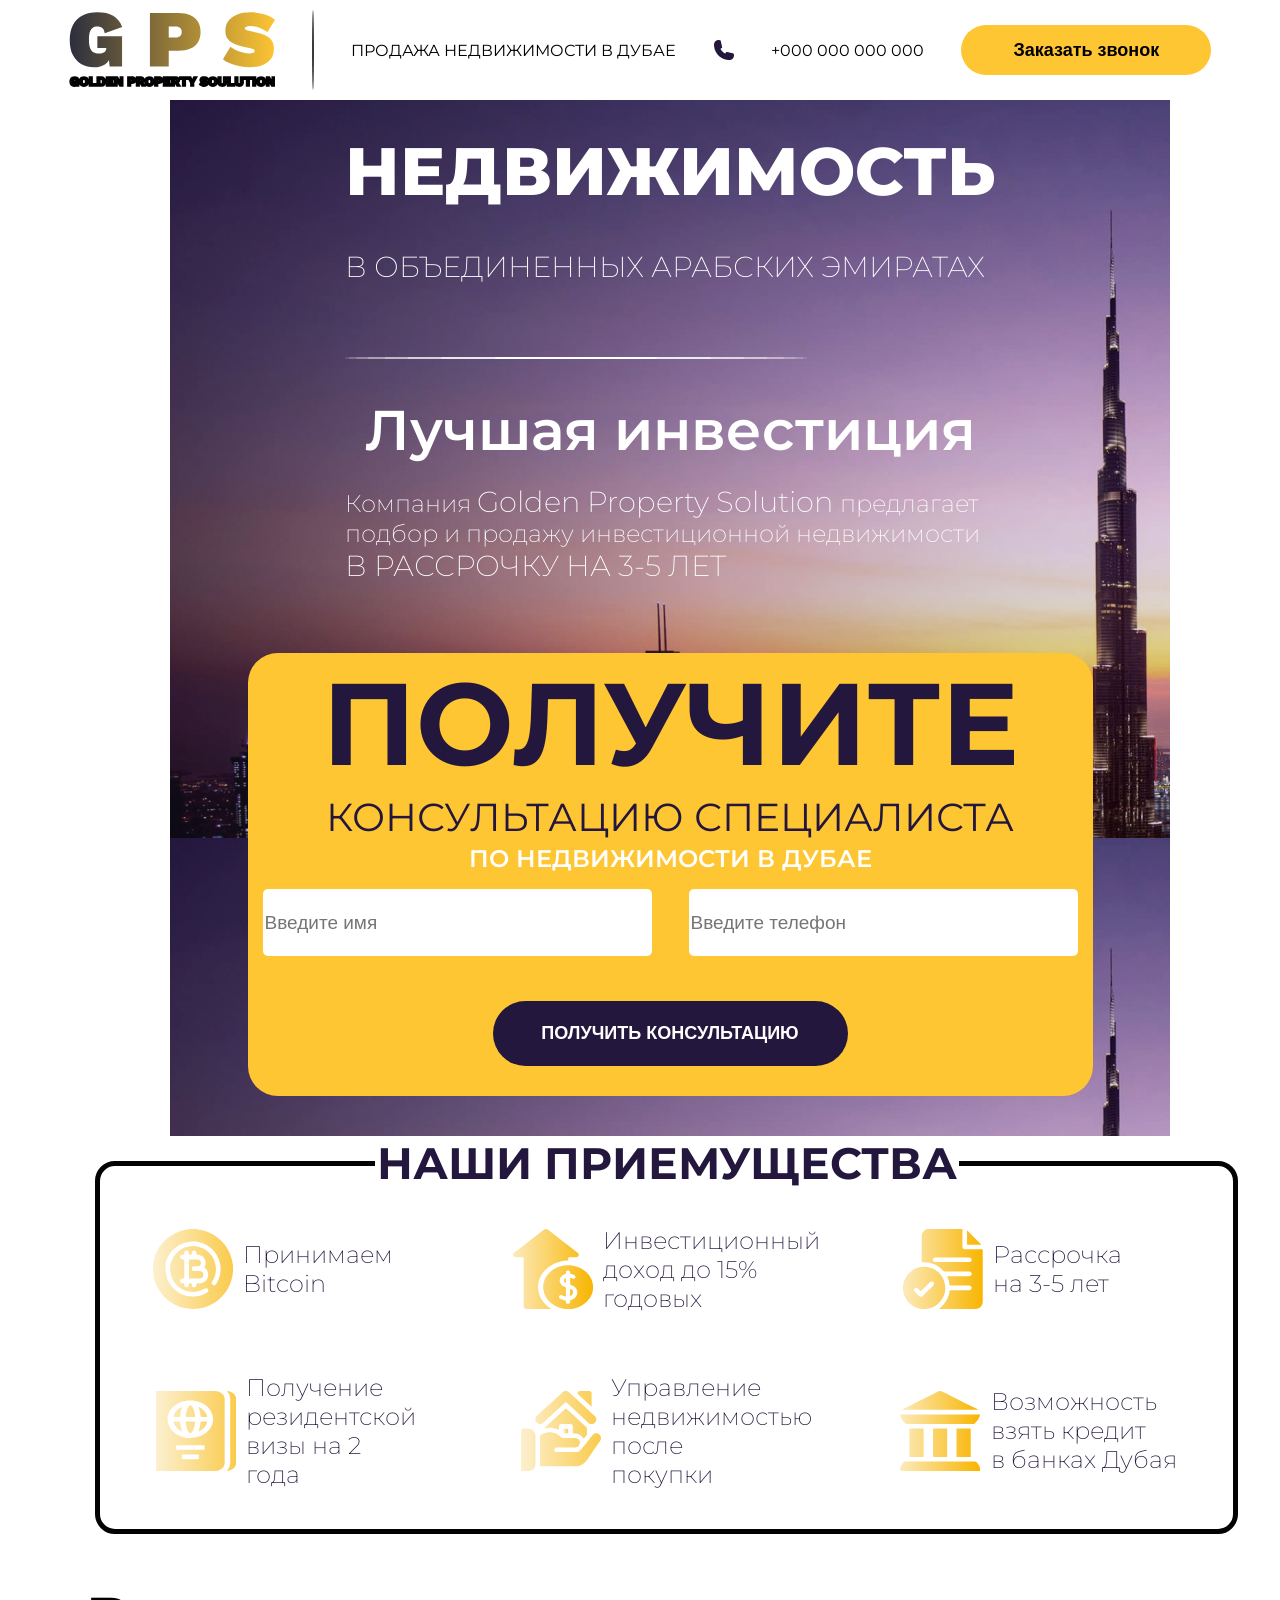
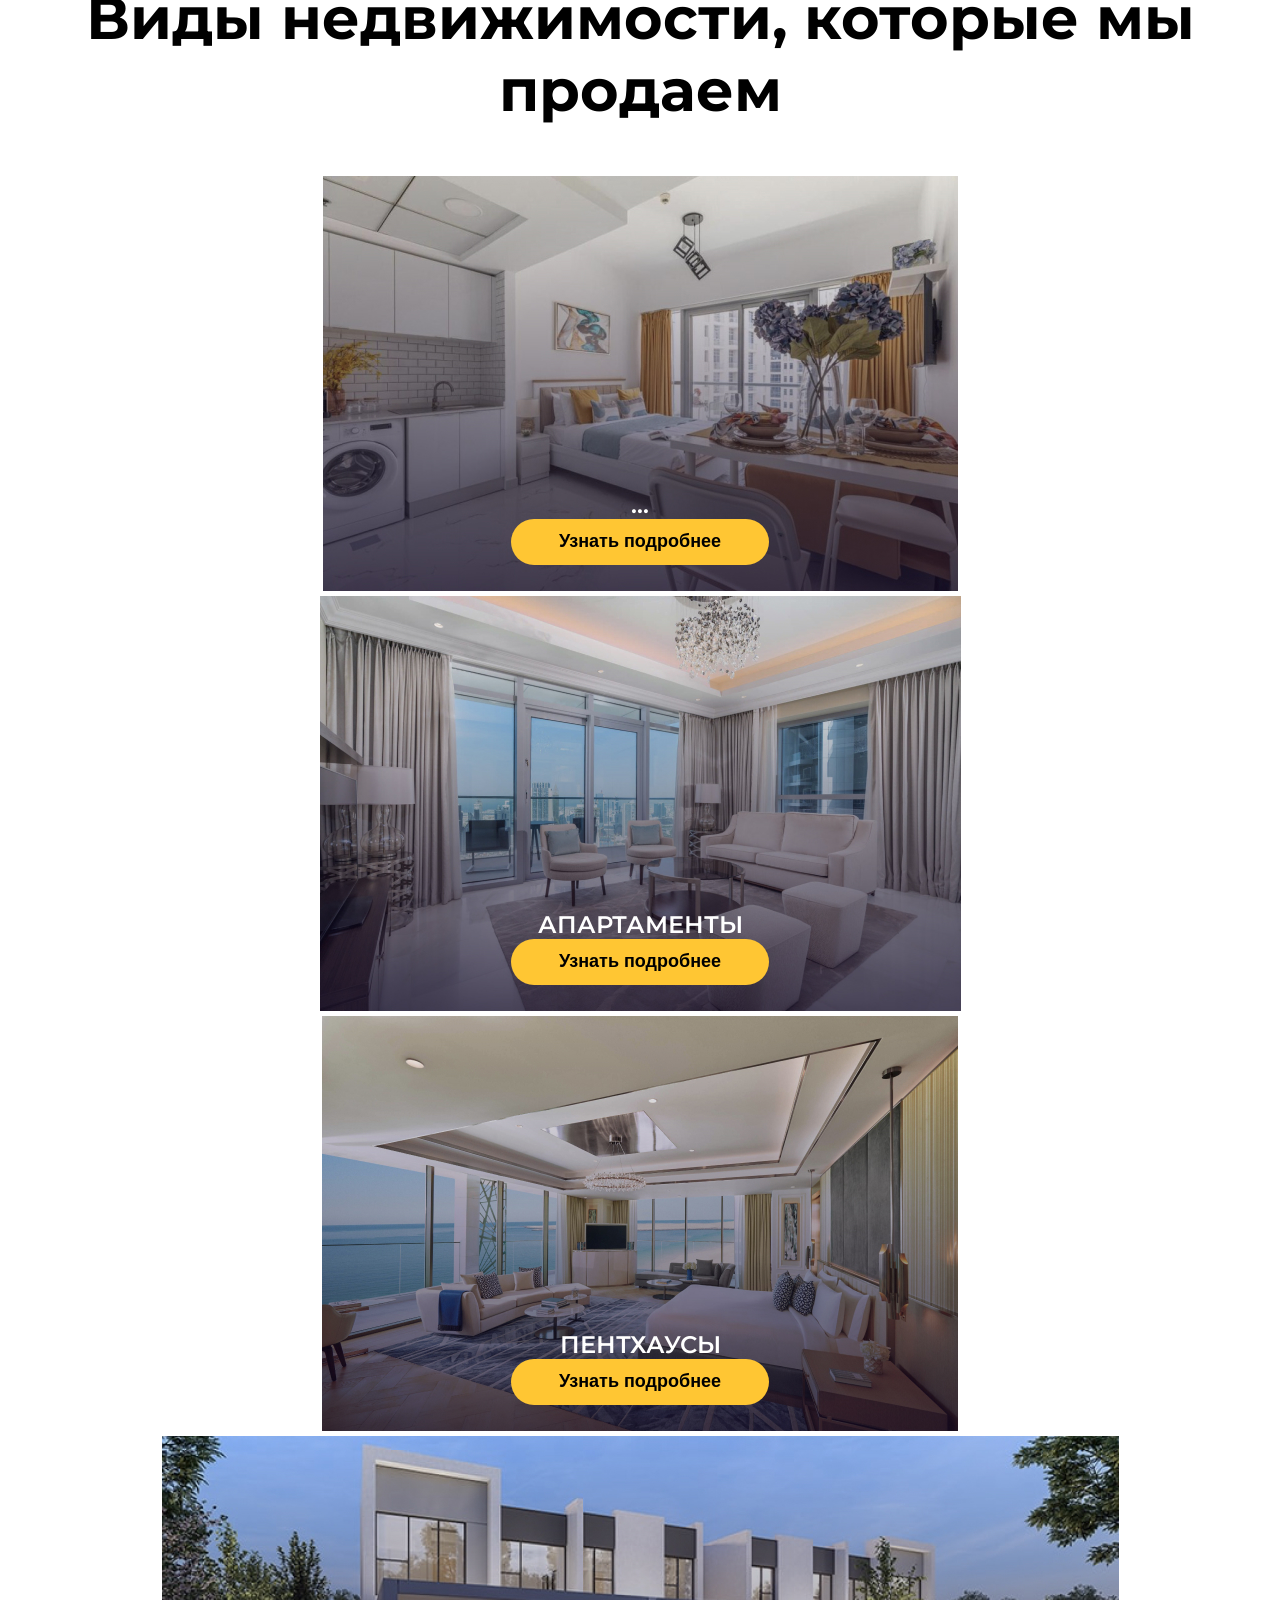
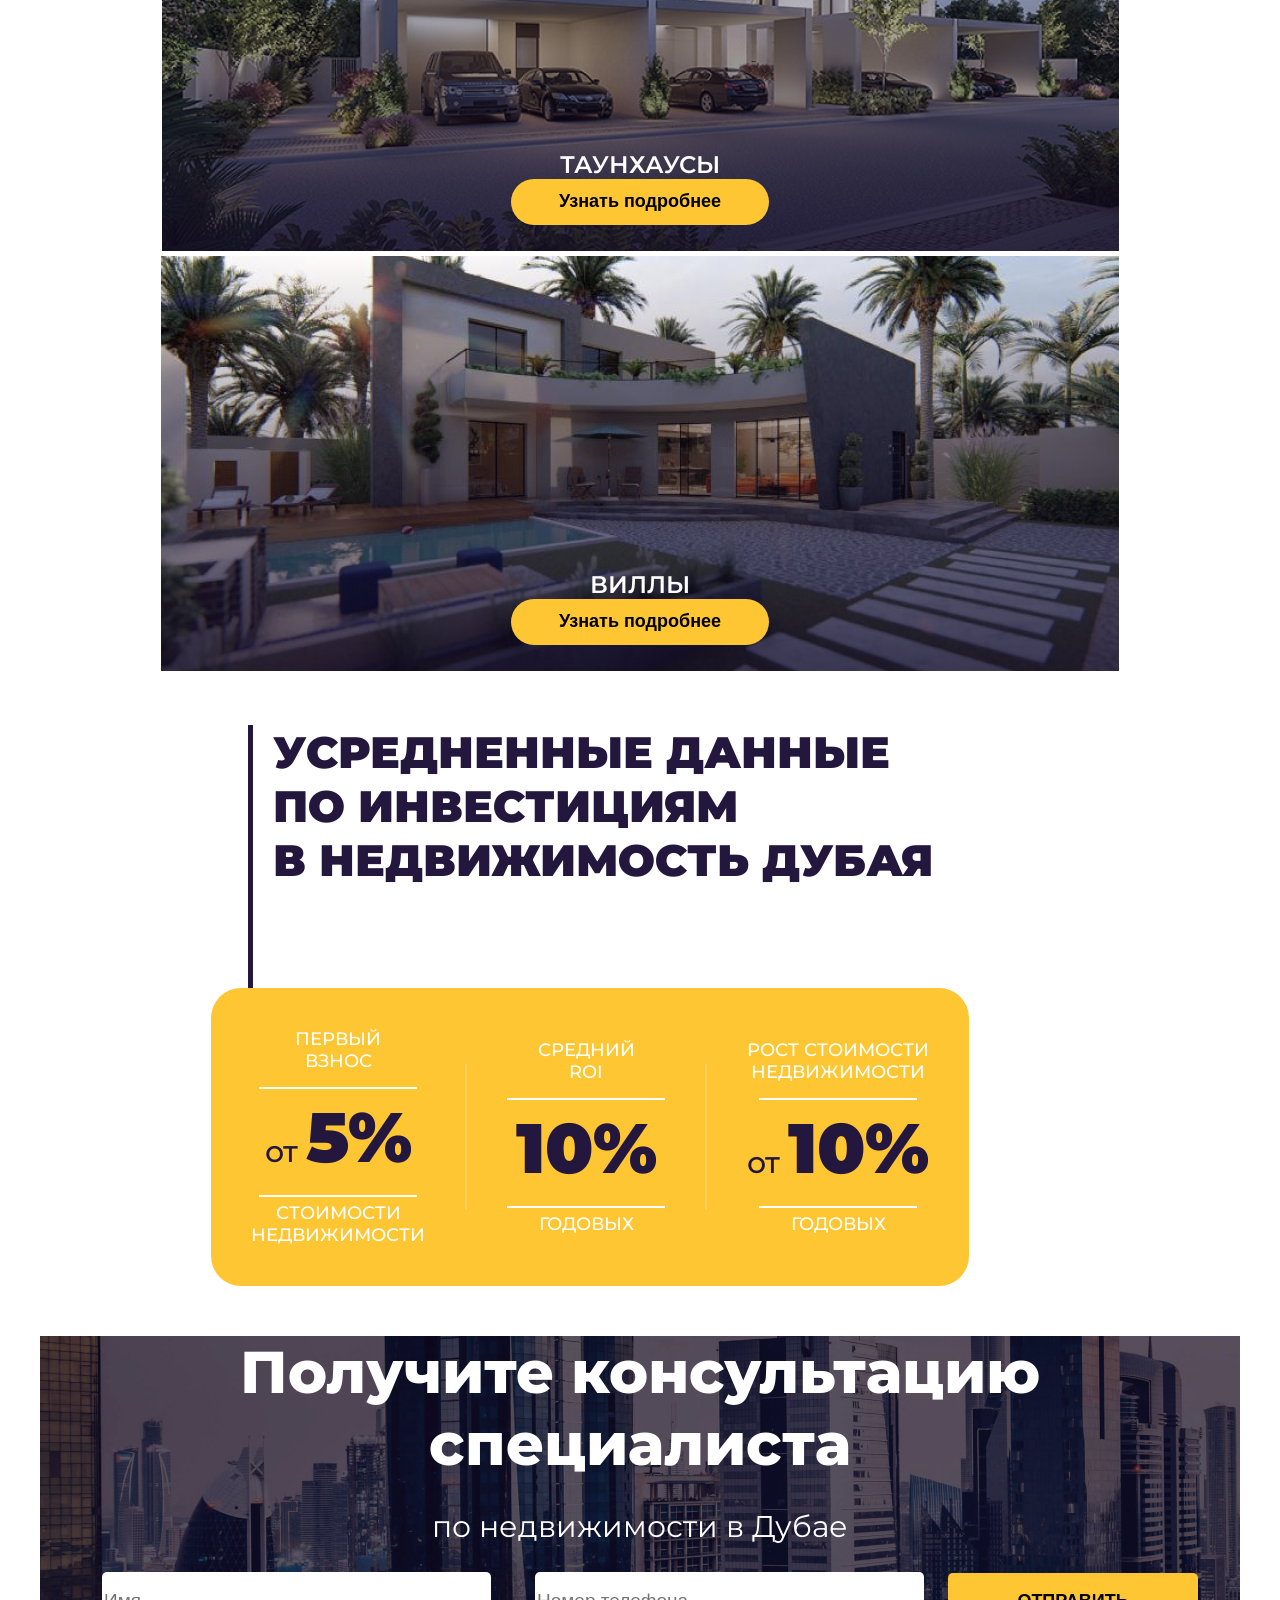
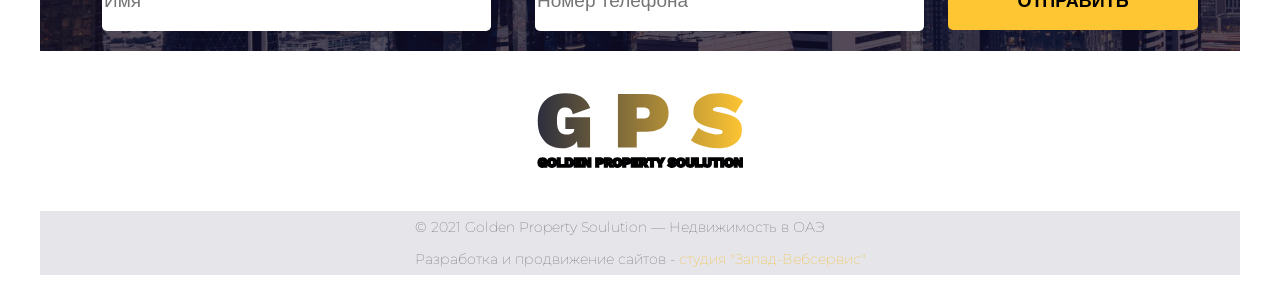
<file: index.html>
<!DOCTYPE html>
<html lang="en">
<head>
    <meta charset="UTF-8">
    <meta name="viewport" content="width=device-width">
    <title>Golden Property Solution</title>
    <link rel='stylesheet' href='source/css/index.css' type='text/css'/>
    <link rel="preconnect" href="https://fonts.googleapis.com">
    <link rel="preconnect" href="https://fonts.gstatic.com" crossorigin>
    <link href="https://fonts.googleapis.com/css2?family=Montserrat:wght@300&display=swap" rel="stylesheet">
    <link href="https://fonts.googleapis.com/css2?family=Montserrat:ital,wght@0,300;1,400&display=swap"
          rel="stylesheet">
    <link href="https://fonts.googleapis.com/css2?family=Montserrat:ital,wght@0,300;0,700;1,400&display=swap"
          rel="stylesheet">
    <link href="https://fonts.googleapis.com/css2?family=Montserrat:ital,wght@0,300;0,700;0,800;1,400&display=swap"
          rel="stylesheet">
    <link href="https://fonts.googleapis.com/css2?family=Montserrat:ital,wght@0,300;0,700;0,800;0,900;1,400&display=swap"
          rel="stylesheet">
</head>
<body>
<div class='content_wrapper'>
    <div>
        <Header class='header'>
            <img src='Pictures/logo.svg' alt='' class='header__logo'>
            <img src='./Pictures/Ellipse%201.svg' alt='' class='header__ellipse'>
            ПРОДАЖА НЕДВИЖИМОСТИ
            В ДУБАЕ

            <img src='./Pictures/Vector.png' alt='' class='header__phone'>
            +000 000 000 000
            <button class='header__button'>Заказать звонок</button>
        </Header>
    </div>
    <div class='form-container'>
        <div class='form-container_information'>
            <div>НЕДВИЖИМОСТЬ<br>
                <span> В ОБЪЕДИНЕННЫХ АРАБСКИХ ЭМИРАТАХ</span></div>
            <div><img src='./Pictures/EllipseHorizontal.png' alt=""></div>
            <div class='form_container_second_title'>Лучшая инвестиция</div>
            <div class='form_container_second_p'>Компания <span class='form_container_second_p_span1'> Golden Property Solution </span>
                предлагает<br>
                подбор и продажу инвестиционной недвижимости<br>
                <span> В РАССРОЧКУ НА 3-5 ЛЕТ</span>
            </div>
        </div>

        <div>
            <div class='form-wrapper'>
                <div>
                <span class='form-wrapper_span1'>
                    ПОЛУЧИТЕ
                </span> <br>
                    <span class='form-wrapper_span2'>КОНСУЛЬТАЦИЮ СПЕЦИАЛИСТА</span> <br>
                    <span>ПО НЕДВИЖИМОСТИ В ДУБАЕ</span>
                </div>
                <div>
                    <input aria-label='' placeholder='Введите имя'/>
                    <input aria-label='number' placeholder='Введите телефон'/>
                    <div>
                        <button>ПОЛУЧИТЬ КОНСУЛЬТАЦИЮ</button>
                    </div>
                </div>
            </div>
        </div>
    </div>
    <fieldset class="benefits-wrapper">
        <legend>НАШИ ПРИЕМУЩЕСТВА</legend>
        <div class='benefits_list__element'>
            <img src='Pictures/Bitcoin.svg' alt="">
            <span> Принимаем <br> Bitcoin</span>
        </div>
        <div class='benefits_list__element'>
            <img src='Pictures/Invest.svg' alt="">
            <span> Инвестиционный <br> доход до 15% <br>годовых</span>
        </div>
        <div class='benefits_list__element'>
            <img src='Pictures/Credit.svg' alt="">
            <span>Рассрочка <br> на 3-5 лет</span>
        </div>
        <div class='benefits_list__element'>
            <img src='Pictures/Visa.svg' alt="">
            <span>Получение <br> резидентской визы на 2 <br> года</span>
        </div>
        <div class='benefits_list__element'>
            <img src='Pictures/Prop.svg' alt="">
            <span>Управление <br> недвижимостью после <br> покупки</span>
        </div>
        <div class='benefits_list__element'>
            <img src='Pictures/Bank.svg' alt="">
            <span>Возможность взять кредит <br> в банках Дубая</span>
        </div>
    </fieldset>
    <div class='property-types'>
        <h2>Виды недвижимости, которые мы продаем</h2>
        <div class='property-types_wrapper'>
            <div class=property-types__picture>
                <img src='Pictures/first.jpg' alt="" class='property-types__image'>
                <div class="picture-wrapper">
                    <div class='property-types__name'> ...</div>
                    <button>Узнать подробнее</button>
                </div>
            </div>
            <div class='property-types__picture'>
                <img src='Pictures/apartment.jpg' alt="" class='property-types__image'>
                <div class="picture-wrapper">
                    <div class='property-types__name'>АПАРТАМЕНТЫ</div>
                    <button>Узнать подробнее</button>
                </div>
            </div>
            <div class='property-types__picture'>
                <img src='Pictures/penthouse.jpg' alt="" class='property-types__image'>
                <div class="picture-wrapper">
                    <div class='property-types__name'>ПЕНТХАУСЫ</div>
                    <button>Узнать подробнее</button>
                </div>
            </div>
            <div class='property-types__picture'>
                <img src='Pictures/townhouse.jpg' alt="" class='property-types__image'>
                <div class="picture-wrapper">
                    <div class='property-types__name'>ТАУНХАУСЫ</div>
                    <button>Узнать подробнее</button>
                </div>
            </div>
            <div class='property-types__picture'>
                <img src="Pictures/countryhouse.jpg" alt="" class='property-types__image'>
                <div class="picture-wrapper">
                    <div class='property-types__name'>ВИЛЛЫ</div>
                    <button>Узнать подробнее</button>
                </div>
            </div>
        </div>


    </div>
    <div class='data-wrapper'>
        <div class='data_text'>
            <img src='Pictures/Rectangle%20VerticalData.svg' alt="">
            УСРЕДНЕННЫЕ ДАННЫЕ<br>
            ПО ИНВЕСТИЦИЯМ <br>
            В НЕДВИЖИМОСТЬ ДУБАЯ
        </div>
        <div class='data_info'>
            <div class='data_info__element'>
                <div>
                    ПЕРВЫЙ <br> ВЗНОС
                </div>
                <img src='Pictures/RectangleHorizontalData.png' alt=""/>
                <div class='data_info__element__percentage'>
                    от <span>5%</span>
                </div>
                <img src='Pictures/RectangleHorizontalData.png' alt="">
                <div>
                    СТОИМОСТИ <br> НЕДВИЖИМОСТИ
                </div>
            </div>

            <img src='Pictures/RectangleVerticalDataInfo.png' alt="">

            <div class='data_info__element'>
                <div>
                    СРЕДНИЙ <br> ROI
                </div>
                <img src='Pictures/RectangleHorizontalData.png' alt=''/>
                <div class='data_info__element__percentage'>
                    <span> 10%</span>
                </div>
                <img src='Pictures/RectangleHorizontalData.png' alt=''>
                <div>
                    ГОДОВЫХ
                </div>
            </div>

            <img src='Pictures/RectangleVerticalDataInfo.png' alt=''>

            <div class='data_info__element'>
                <div>
                    РОСТ СТОИМОСТИ <br> НЕДВИЖИМОСТИ
                </div>
                <img src='Pictures/RectangleHorizontalData.png' alt=''/>
                <div class='data_info__element__percentage'>
                    от <span>10%</span>
                </div>
                <img src='Pictures/RectangleHorizontalData.png' alt=''>
                <div>
                    ГОДОВЫХ
                </div>
            </div>
        </div>
    </div>
    <div class='cta-form-wrapper'>
        <div class='cta-form-text'>
            <div>Получите консультацию специалиста</div>
            <span>по недвижимости в Дубае</span>
        </div>
        <div>
            <input aria-label='text' placeholder='Имя'/>
            <input type='number' aria-label='phone number' placeholder='Номер телефона'/>
            <button>ОТПРАВИТЬ</button>
        </div>
    </div>
    <div>

        <div class='end_logo'>
            <img src='Pictures/logo.svg' alt="">
        </div>
        <div>
            <footer class='copyright-wrapper'>
                <div>
                    <p> © 2021 Golden Property Soulution — Недвижимость в ОАЭ </p>
                    <p> Разработка и продвижение сайтов - <span>студия "Запад-Вебсервис"</span></p>
                </div>
            </footer>
        </div>

    </div>
</div>
</body>
</html>
<!--<img src='./Pictures/callback%20btn.png' alt=''>-->
</file>
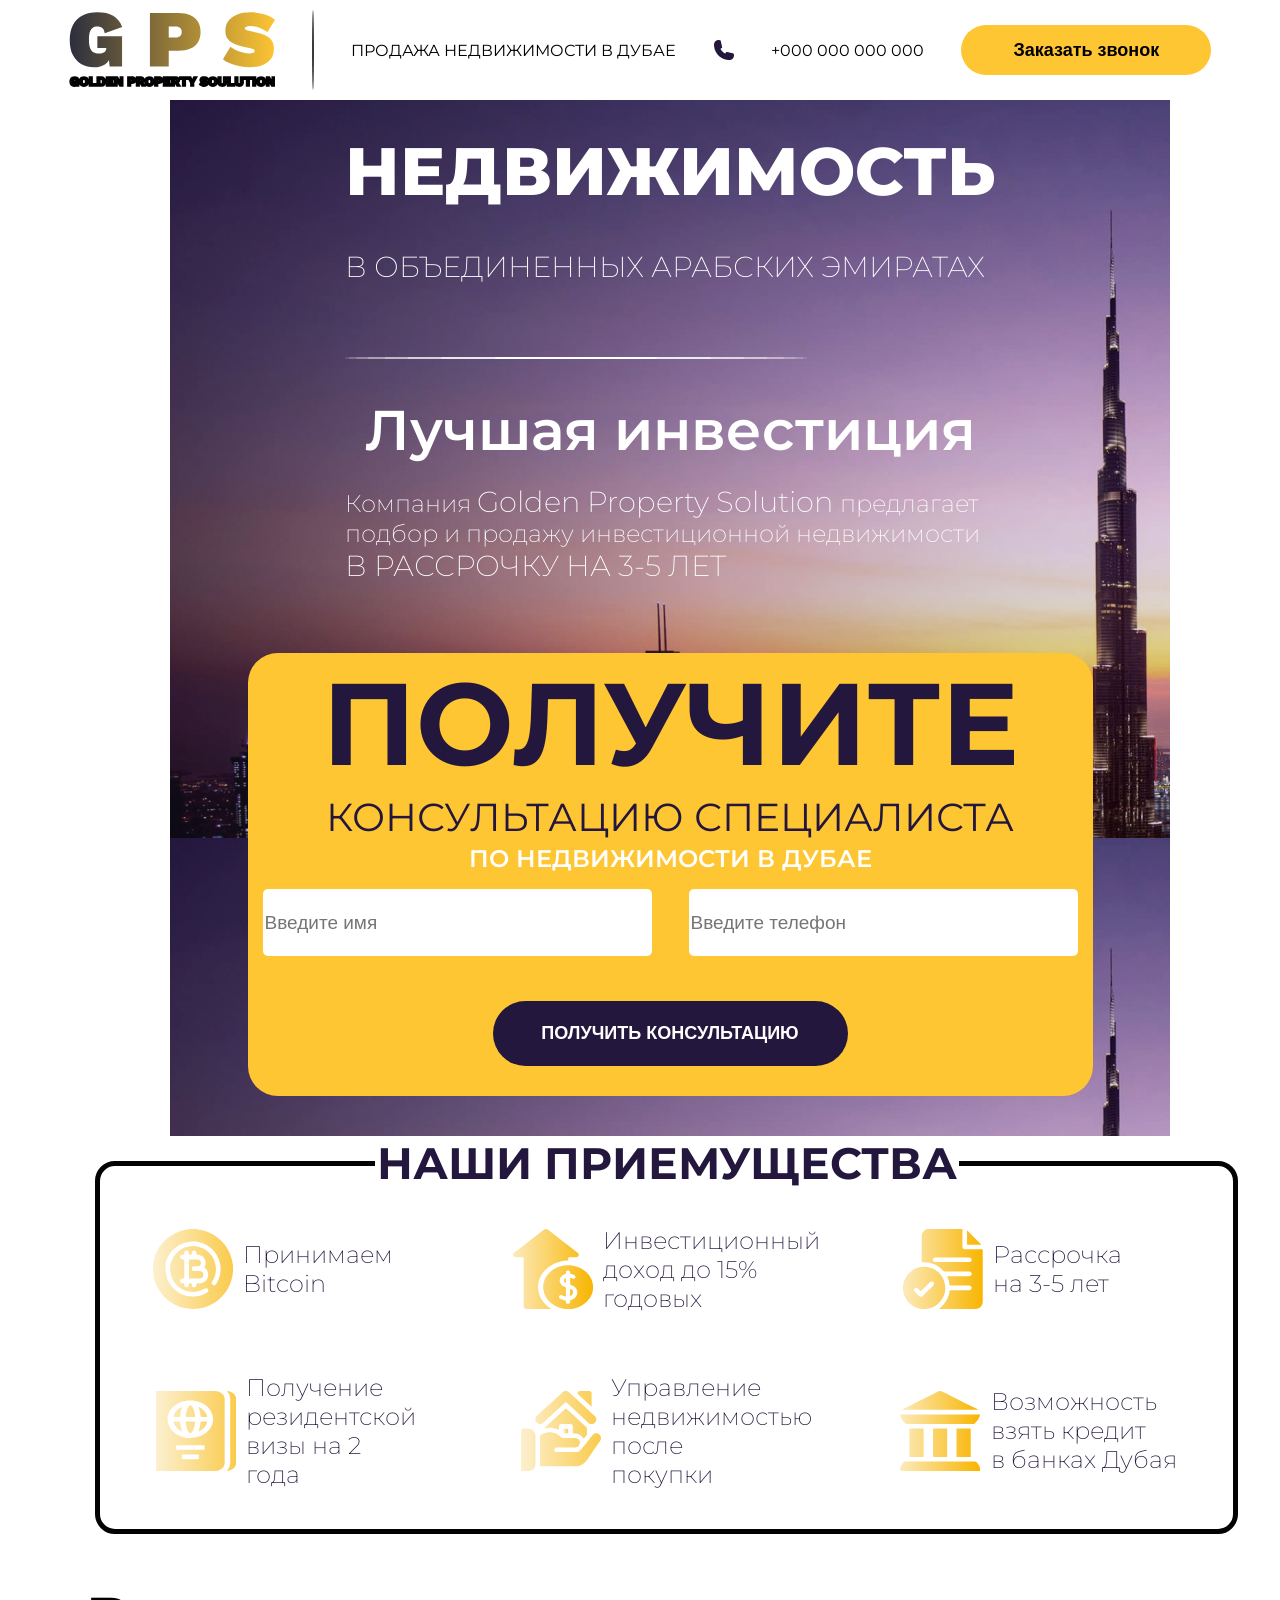
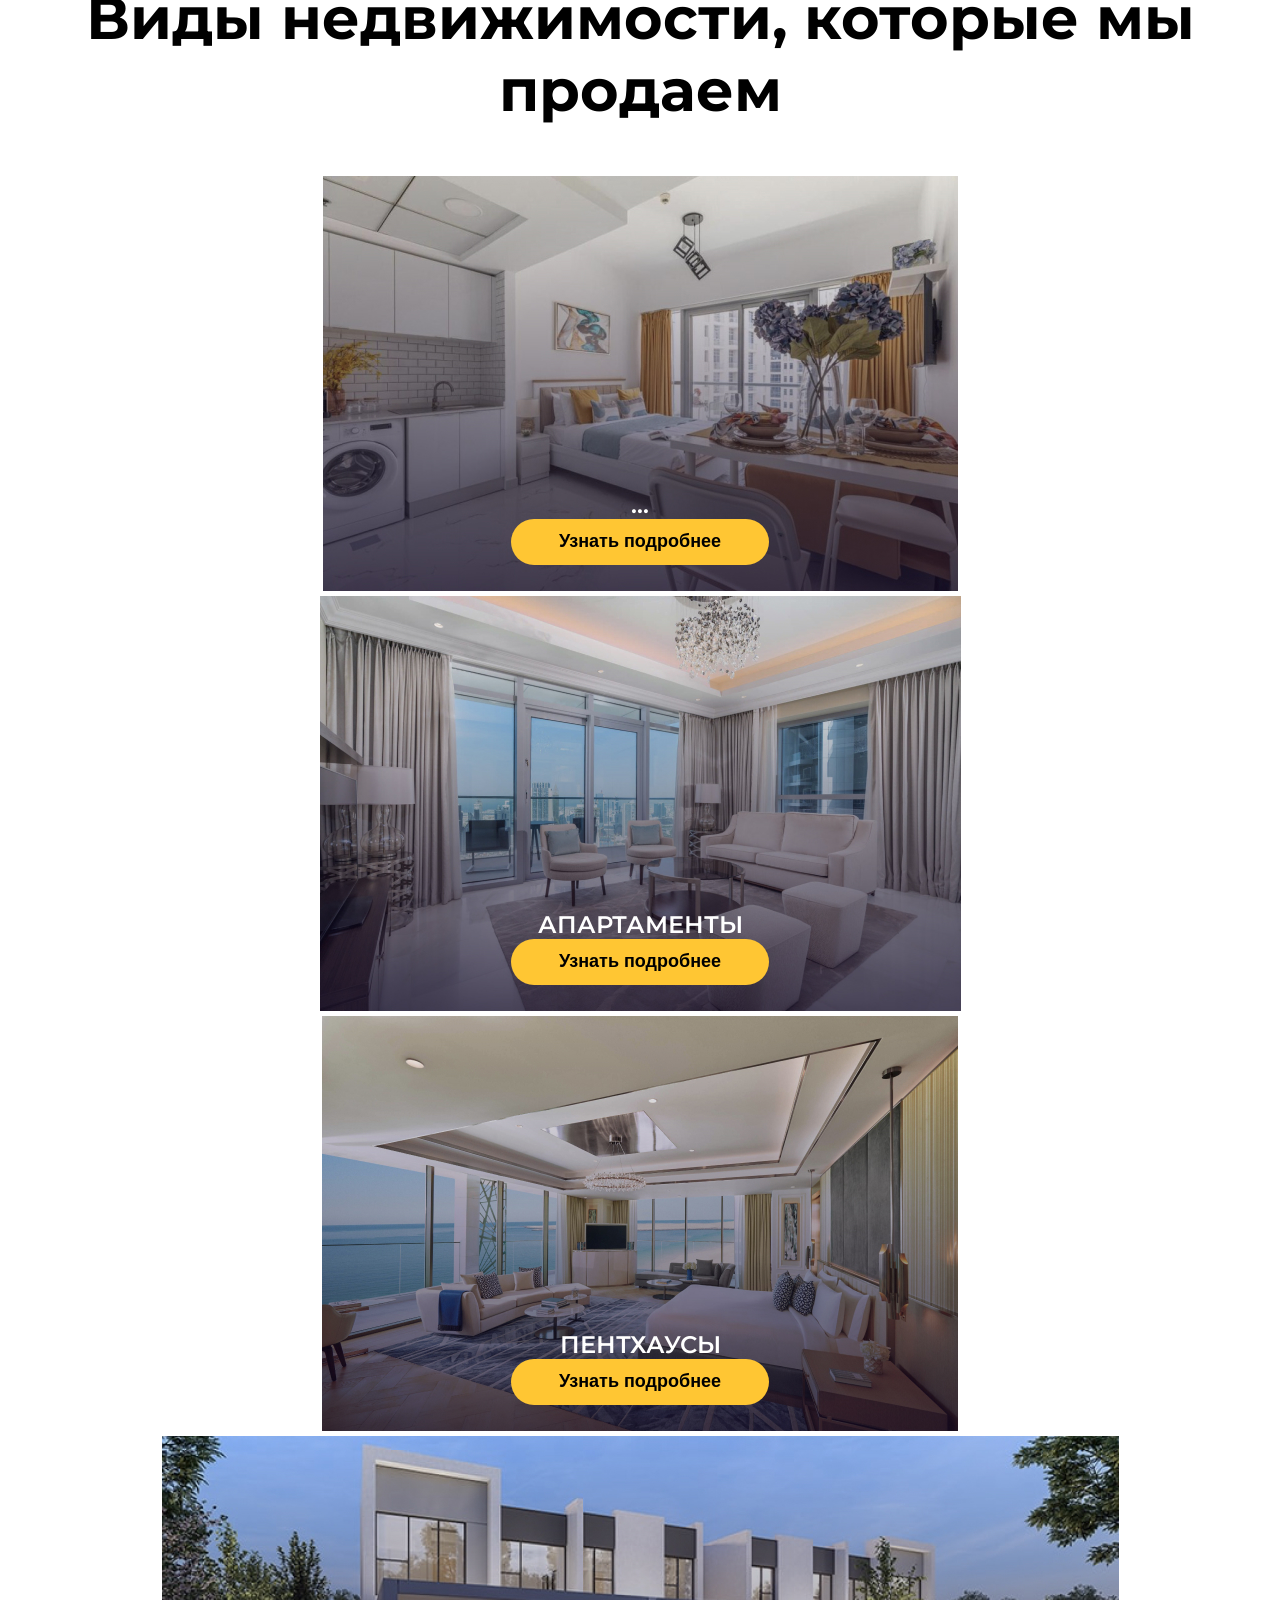
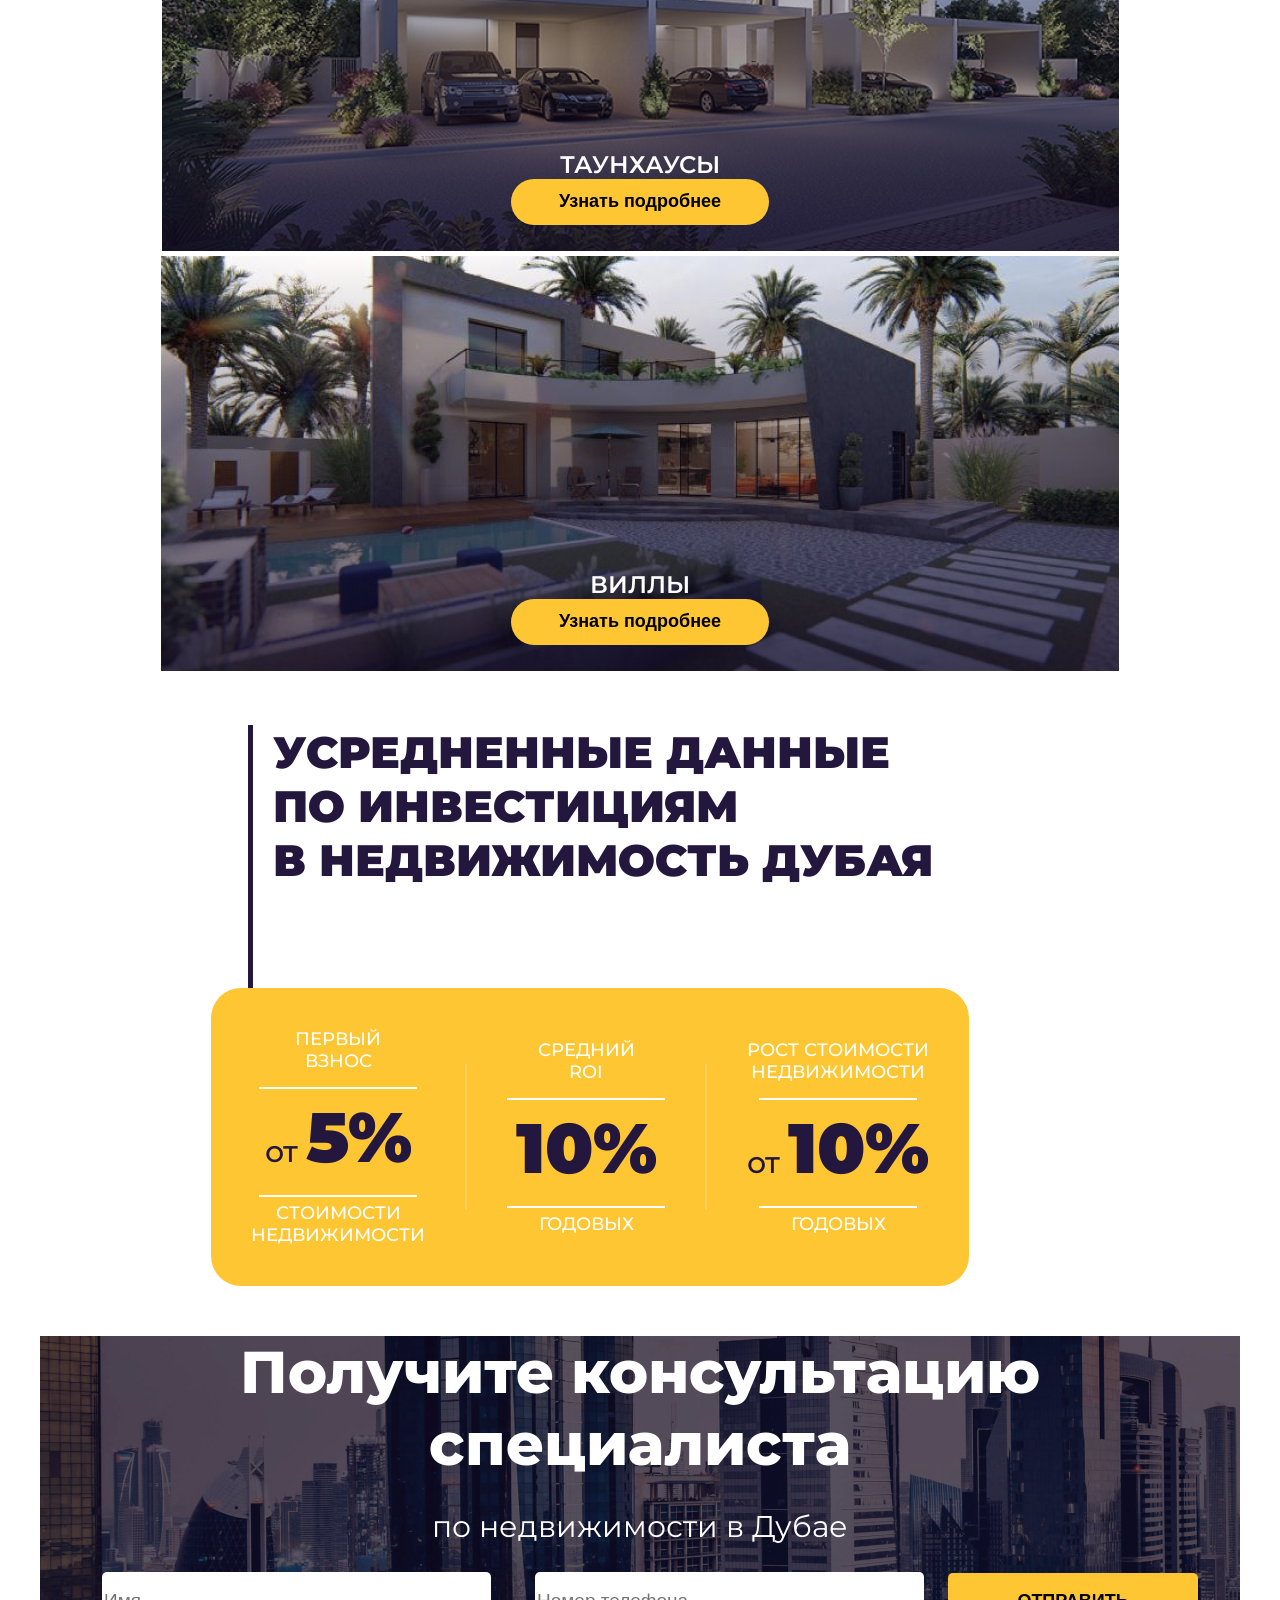
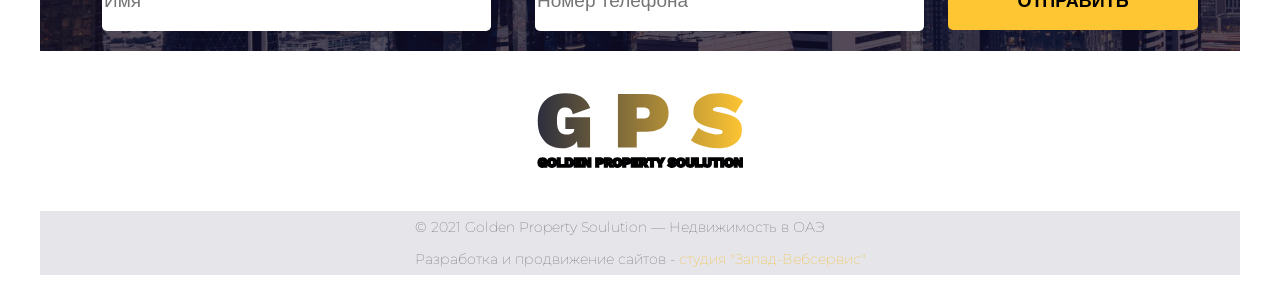
<file: WebPage1.html>
<!DOCTYPE html>
<html lang="en">
<head>
    <meta charset="UTF-8">
    <meta name="viewport" content="width=device-width">
    <title>Golden Property Solution</title>
    <link rel='stylesheet' href='/source/css/index.css' type='text/css'/>
    <link rel="preconnect" href="https://fonts.googleapis.com">
    <link rel="preconnect" href="https://fonts.gstatic.com" crossorigin>
    <link href="https://fonts.googleapis.com/css2?family=Montserrat:wght@300&display=swap" rel="stylesheet">
    <link href="https://fonts.googleapis.com/css2?family=Montserrat:ital,wght@0,300;1,400&display=swap"
          rel="stylesheet">
    <link href="https://fonts.googleapis.com/css2?family=Montserrat:ital,wght@0,300;0,700;1,400&display=swap"
          rel="stylesheet">
    <link href="https://fonts.googleapis.com/css2?family=Montserrat:ital,wght@0,300;0,700;0,800;1,400&display=swap"
          rel="stylesheet">
    <link href="https://fonts.googleapis.com/css2?family=Montserrat:ital,wght@0,300;0,700;0,800;0,900;1,400&display=swap"
          rel="stylesheet">
</head>
<body>
<div class='content_wrapper'>
    <div>
        <Header class='header'>
            <img src='./Pictures/logo.svg' alt='' class='header__logo'>
            <img src='./Pictures/Ellipse%201.svg' alt='' class='header__ellipse'>
            ПРОДАЖА НЕДВИЖИМОСТИ
            В ДУБАЕ

            <img src='./Pictures/Vector.png' alt='' class='header__phone'>
            +000 000 000 000
            <button class='header__button'>Заказать звонок</button>
        </Header>
    </div>
    <div class='form-container'>
        <div class='form-container_information'>
            <div>НЕДВИЖИМОСТЬ<br>
                <span> В ОБЪЕДИНЕННЫХ АРАБСКИХ ЭМИРАТАХ</span></div>
            <div><img src='./Pictures/EllipseHorizontal.png' alt=""></div>
            <div class='form_container_second_title'>Лучшая инвестиция</div>
            <div class='form_container_second_p'>Компания <span class='form_container_second_p_span1'> Golden Property Solution </span>
                предлагает<br>
                подбор и продажу инвестиционной недвижимости<br>
                <span> В РАССРОЧКУ НА 3-5 ЛЕТ</span>
            </div>
        </div>

        <div>
            <div class='form-wrapper'>
                <div>
                <span class='form-wrapper_span1'>
                    ПОЛУЧИТЕ
                </span> <br>
                    <span class='form-wrapper_span2'>КОНСУЛЬТАЦИЮ СПЕЦИАЛИСТА</span> <br>
                    <span>ПО НЕДВИЖИМОСТИ В ДУБАЕ</span>
                </div>
                <div>
                    <input aria-label='' placeholder='Введите имя'/>
                    <input aria-label='number' placeholder='Введите телефон'/>
                    <div>
                        <button>ПОЛУЧИТЬ КОНСУЛЬТАЦИЮ</button>
                    </div>
                </div>
            </div>
        </div>
    </div>
    <fieldset class="benefits-wrapper">
        <legend>НАШИ ПРИЕМУЩЕСТВА</legend>
        <div class='benefits_list__element'>
            <img src='Pictures/Bitcoin.svg' alt="">
            <span> Принимаем <br> Bitcoin</span>
        </div>
        <div class='benefits_list__element'>
            <img src='Pictures/Invest.svg' alt="">
            <span> Инвестиционный <br> доход до 15% <br>годовых</span>
        </div>
        <div class='benefits_list__element'>
            <img src='Pictures/Credit.svg' alt="">
            <span>Рассрочка <br> на 3-5 лет</span>
        </div>
        <div class='benefits_list__element'>
            <img src='Pictures/Visa.svg' alt="">
            <span>Получение <br> резидентской визы на 2 <br> года</span>
        </div>
        <div class='benefits_list__element'>
            <img src='Pictures/Prop.svg' alt="">
            <span>Управление <br> недвижимостью после <br> покупки</span>
        </div>
        <div class='benefits_list__element'>
            <img src='Pictures/Bank.svg' alt="">
            <span>Возможность взять кредит <br> в банках Дубая</span>
        </div>
    </fieldset>
    <div class='property-types'>
        <h2>Виды недвижимости, которые мы продаем</h2>
        <div class='property-types_wrapper'>
            <div class=property-types__picture>
                <img src='Pictures/first.jpg' alt="" class='property-types__image'>
                <div class="picture-wrapper">
                    <div class='property-types__name'> ...</div>
                    <button>Узнать подробнее</button>
                </div>
            </div>
            <div class='property-types__picture'>
                <img src='Pictures/apartment.jpg' alt="" class='property-types__image'>
                <div class="picture-wrapper">
                    <div class='property-types__name'>АПАРТАМЕНТЫ</div>
                    <button>Узнать подробнее</button>
                </div>
            </div>
            <div class='property-types__picture'>
                <img src='Pictures/penthouse.jpg' alt="" class='property-types__image'>
                <div class="picture-wrapper">
                    <div class='property-types__name'>ПЕНТХАУСЫ</div>
                    <button>Узнать подробнее</button>
                </div>
            </div>
            <div class='property-types__picture'>
                <img src='Pictures/townhouse.jpg' alt="" class='property-types__image'>
                <div class="picture-wrapper">
                    <div class='property-types__name'>ТАУНХАУСЫ</div>
                    <button>Узнать подробнее</button>
                </div>
            </div>
            <div class='property-types__picture'>
                <img src="Pictures/countryhouse.jpg" alt="" class='property-types__image'>
                <div class="picture-wrapper">
                    <div class='property-types__name'>ВИЛЛЫ</div>
                    <button>Узнать подробнее</button>
                </div>
            </div>
        </div>


    </div>
    <div class='data-wrapper'>
        <div class='data_text'>
            <img src='Pictures/Rectangle%20VerticalData.svg' alt="">
            УСРЕДНЕННЫЕ ДАННЫЕ<br>
            ПО ИНВЕСТИЦИЯМ <br>
            В НЕДВИЖИМОСТЬ ДУБАЯ
        </div>
        <div class='data_info'>
            <div class='data_info__element'>
                <div>
                    ПЕРВЫЙ <br> ВЗНОС
                </div>
                <img src='Pictures/RectangleHorizontalData.png' alt=""/>
                <div class='data_info__element__percentage'>
                    от <span>5%</span>
                </div>
                <img src='Pictures/RectangleHorizontalData.png' alt="">
                <div>
                    СТОИМОСТИ <br> НЕДВИЖИМОСТИ
                </div>
            </div>

            <img src='Pictures/RectangleVerticalDataInfo.png' alt="">

            <div class='data_info__element'>
                <div>
                    СРЕДНИЙ <br> ROI
                </div>
                <img src='Pictures/RectangleHorizontalData.png' alt=''/>
                <div class='data_info__element__percentage'>
                    <span> 10%</span>
                </div>
                <img src='Pictures/RectangleHorizontalData.png' alt=''>
                <div>
                    ГОДОВЫХ
                </div>
            </div>

            <img src='Pictures/RectangleVerticalDataInfo.png' alt=''>

            <div class='data_info__element'>
                <div>
                    РОСТ СТОИМОСТИ <br> НЕДВИЖИМОСТИ
                </div>
                <img src='Pictures/RectangleHorizontalData.png' alt=''/>
                <div class='data_info__element__percentage'>
                    от <span>10%</span>
                </div>
                <img src='Pictures/RectangleHorizontalData.png' alt=''>
                <div>
                    ГОДОВЫХ
                </div>
            </div>
        </div>
    </div>
    <div class='cta-form-wrapper'>
        <div class='cta-form-text'>
            <div>Получите консультацию специалиста</div>
            <span>по недвижимости в Дубае</span>
        </div>
        <div>
            <input aria-label='text' placeholder='Имя'/>
            <input type='number' aria-label='phone number' placeholder='Номер телефона'/>
            <button>ОТПРАВИТЬ</button>
        </div>
    </div>
    <div>

        <div class='end_logo'>
            <img src='Pictures/logo.svg' alt="">
        </div>
        <div>
            <footer class='copyright-wrapper'>
                <div>
                    <p> © 2021 Golden Property Soulution — Недвижимость в ОАЭ </p>
                    <p> Разработка и продвижение сайтов - <span>студия "Запад-Вебсервис"</span></p>
                </div>
            </footer>
        </div>

    </div>
</div>
</body>
</html>
<!--<img src='./Pictures/callback%20btn.png' alt=''>-->
</file>
<file: source/css/index.css>
.content_wrapper {
  margin: 0 auto;
  max-width: 1920px;
  font-family: Montserrat, sans-serif;
}
.content_wrapper input {
  border-radius: 5px;
  border: none;
  width: 385px;
  height: 57px;
  margin: 20px;
  font-size: 19px;
  font-weight: 100;
}
.content_wrapper button {
  width: 250px;
  height: 57px;
  background-color: #FFC633;
  border: none;
  border-radius: 5px;
  font-size: 18px;
  font-weight: 600;
}

.header {
  color: black;
  max-width: 1920px;
  display: -webkit-box;
  display: -ms-flexbox;
  display: flex;
  -ms-flex-pack: distribute;
      justify-content: space-around;
  -webkit-box-align: center;
      -ms-flex-align: center;
          align-items: center;
  margin: 10px;
}
.header .header__phone {
  width: 20px;
  height: 20px;
}
.header .header__button {
  width: 250px;
  height: 50px;
  background-color: #FFC633;
  border: none;
  border-radius: 50px;
}

.form-container {
  display: -webkit-inline-box;
  display: -ms-inline-flexbox;
  display: inline-flex;
  max-width: 1920px;
  background-image: url("../../Pictures/formWrapperBkg.jpg");
  color: white;
  -webkit-box-align: center;
      -ms-flex-align: center;
          align-items: center;
  -webkit-box-pack: center;
      -ms-flex-pack: center;
          justify-content: center;
  margin-left: 130px;
}
.form-container .form-container_information {
  margin: 30px;
  font-weight: 100;
  font-size: 24pt;
}
.form-container .form-container_information {
  font-weight: 800;
  font-size: 67px;
}
.form-container .form-container_information span {
  font-weight: 200;
  font-size: 29px;
}
.form-container .form_container_second_p {
  font-weight: 200;
  font-size: 24px;
}
.form-container span {
  font-weight: 600;
  font-size: 24px;
}
.form-container .form_container_second_title {
  font-weight: 600;
  font-size: 56px;
  margin: 20px;
}

.form-wrapper {
  margin: 40px;
  max-width: 890px;
  background-color: #FFC633;
  border-radius: 30px;
  text-align: center;
  color: white;
  font-size: 20pt;
  font-weight: 600;
}
.form-wrapper .form-wrapper_span1 {
  color: #24173D;
  font-weight: 700;
  font-size: 87pt;
}
.form-wrapper .form-wrapper_span2 {
  color: #24173D;
  font-weight: normal;
  font-size: 29pt;
}
.form-wrapper input {
  margin: 15px;
  border-radius: 5px;
  border: none;
  width: 385px;
  height: 65px;
  font-size: 19px;
  font-weight: 100;
}
.form-wrapper button {
  margin: 30px;
  color: white;
  width: 355px;
  height: 65px;
  border: none;
  border-radius: 43px;
  background-color: #24173D;
}

.benefits-wrapper {
  margin-left: 55px;
  display: -webkit-box;
  display: -ms-flexbox;
  display: flex;
  -ms-flex-wrap: wrap;
      flex-wrap: wrap;
  max-width: 1780px;
  -ms-flex-pack: distribute;
      justify-content: space-around;
  -webkit-box-align: center;
      -ms-flex-align: center;
          align-items: center;
  border-radius: 20px;
  border: 5px solid #030303;
}
.benefits-wrapper img {
  margin-right: 10px;
}
.benefits-wrapper legend {
  font-size: 44px;
  font-weight: bold;
  color: #24173D;
  text-align: center;
}
.benefits-wrapper .benefits_list__element {
  color: #24173D;
  font-weight: 200;
  font-size: 24px;
  display: -webkit-box;
  display: -ms-flexbox;
  display: flex;
  -webkit-box-flex: 0;
      -ms-flex: 0 1 25%;
          flex: 0 1 25%;
  -webkit-box-pack: start;
      -ms-flex-pack: start;
          justify-content: flex-start;
  -webkit-box-align: center;
      -ms-flex-align: center;
          align-items: center;
  margin: 30px;
}

.property-types h2 {
  font-weight: bold;
  font-size: 44pt;
  text-align: center;
}

.property-types_wrapper {
  display: -webkit-box;
  display: -ms-flexbox;
  display: flex;
  -ms-flex-wrap: wrap;
      flex-wrap: wrap;
  -webkit-box-pack: center;
      -ms-flex-pack: center;
          justify-content: center;
}
.property-types_wrapper .property-types__picture {
  position: relative;
  -webkit-box-sizing: border-box;
          box-sizing: border-box;
  -webkit-box-shadow: inset 0 0 0 1px white;
          box-shadow: inset 0 0 0 1px white;
}
.property-types_wrapper .property-types__picture .property-types__image {
  position: relative;
  z-index: -1;
}
.property-types_wrapper .property-types__picture .picture-wrapper {
  position: absolute;
  top: 0;
  bottom: 0;
  left: 0;
  right: 0;
  display: -webkit-box;
  display: -ms-flexbox;
  display: flex;
  -webkit-box-orient: vertical;
  -webkit-box-direction: normal;
      -ms-flex-direction: column;
          flex-direction: column;
  -webkit-box-pack: end;
      -ms-flex-pack: end;
          justify-content: flex-end;
  -webkit-box-align: center;
      -ms-flex-align: center;
          align-items: center;
  padding-bottom: 30px;
}
.property-types_wrapper .property-types__picture .picture-wrapper .property-types__name {
  font-weight: 600;
  font-size: 24px;
  color: white;
  -webkit-box-align: start;
      -ms-flex-align: start;
          align-items: flex-start;
}
.property-types_wrapper .property-types__picture .picture-wrapper button {
  width: 258px;
  height: 46px;
  background-color: #FFC633;
  border: none;
  border-radius: 50px;
}

.data-wrapper {
  margin: 50px;
  display: -webkit-box;
  display: -ms-flexbox;
  display: flex;
  -webkit-box-orient: horizontal;
  -webkit-box-direction: normal;
      -ms-flex-direction: row;
          flex-direction: row;
  -ms-flex-pack: distribute;
      justify-content: space-around;
  -webkit-box-align: center;
      -ms-flex-align: center;
          align-items: center;
  -ms-flex-wrap: nowrap;
      flex-wrap: nowrap;
}
.data-wrapper .data_info {
  max-width: 1017px;
  background-color: #FFC633;
  border-radius: 30px 30px 30px 30px;
  display: -webkit-box;
  display: -ms-flexbox;
  display: flex;
  -ms-flex-pack: distribute;
      justify-content: space-around;
  -webkit-box-align: center;
      -ms-flex-align: center;
          align-items: center;
}
.data-wrapper .data_info .data_info__element {
  color: white;
  font-size: 18px;
  font-weight: 500;
  text-align: center;
  margin: 40px;
}
.data-wrapper .data_info .data_info__element .data_info__element__percentage {
  color: #24173D;
  font-size: 30px;
}
.data-wrapper .data_info .data_info__element span {
  font-size: 70px;
  font-weight: 900;
}
.data-wrapper .data_text {
  font-size: 44px;
  font-weight: 900;
  color: #24173D;
  display: -webkit-box;
  display: -ms-flexbox;
  display: flex;
  -webkit-box-align: start;
      -ms-flex-align: start;
          align-items: flex-start;
}
.data-wrapper .data_text img {
  margin-right: 20px;
}

.cta-form-wrapper {
  max-width: 1920px;
  background-image: url("../../Pictures/CtaBackground.jpg");
  color: white;
  display: -webkit-box;
  display: -ms-flexbox;
  display: flex;
  -webkit-box-align: center;
      -ms-flex-align: center;
          align-items: center;
  -ms-flex-wrap: wrap;
      flex-wrap: wrap;
  -webkit-box-pack: center;
      -ms-flex-pack: center;
          justify-content: center;
  text-align: center;
}
.cta-form-wrapper .cta-form-text {
  font-size: 44pt;
  font-weight: 800;
}
.cta-form-wrapper .cta-form-text span {
  font-size: 30px;
  font-weight: 400;
}

.end_logo {
  margin: 40px;
  display: -webkit-box;
  display: -ms-flexbox;
  display: flex;
  -webkit-box-align: center;
      -ms-flex-align: center;
          align-items: center;
  -webkit-box-pack: center;
      -ms-flex-pack: center;
          justify-content: center;
}

.copyright-wrapper {
  color: #4A4A4A;
  height: 64px;
  background-color: #E6E5EA;
  font-weight: 100;
  font-size: 14px;
  display: -webkit-box;
  display: -ms-flexbox;
  display: flex;
  -webkit-box-pack: center;
      -ms-flex-pack: center;
          justify-content: center;
  -webkit-box-align: center;
      -ms-flex-align: center;
          align-items: center;
}
.copyright-wrapper span {
  color: #F8B500;
}

@media (max-width: 1920px) {
  .content_wrapper {
    max-width: 1440px;
  }

  .form-container {
    max-width: 1200px;
    -ms-flex-wrap: wrap;
        flex-wrap: wrap;
  }

  .data-wrapper {
    max-width: 1440px;
  }
}
@media (max-width: 1440px) {
  .content_wrapper {
    max-width: 1200px;
  }

  .form-container {
    max-width: 1000px;
  }

  .data-wrapper {
    -ms-flex-wrap: wrap;
        flex-wrap: wrap;
    max-width: 1000px;
  }
}
@media (max-width: 1200px) {
  .content_wrapper {
    max-width: 970px;
  }

  .form-container {
    max-width: 750px;
  }

  .data-wrapper {
    -ms-flex-wrap: wrap;
        flex-wrap: wrap;
    max-width: 750px;
  }
}
@media (max-width: 970px) {
  .content_wrapper {
    max-width: 750px;
    -ms-flex-wrap: wrap;
        flex-wrap: wrap;
  }

  .form-container {
    max-width: 680px;
    -ms-flex-wrap: wrap;
        flex-wrap: wrap;
  }
  .form-container .form-container_information {
    -ms-flex-wrap: wrap;
        flex-wrap: wrap;
    max-width: 550px;
  }

  .data-wrapper {
    -ms-flex-wrap: wrap;
        flex-wrap: wrap;
    max-width: 548px;
  }
  .data-wrapper .data_info {
    max-width: 548px;
    -ms-flex-wrap: wrap;
        flex-wrap: wrap;
  }
}
@media (max-width: 768px) {
  .content_wrapper {
    max-width: none;
  }

  .form-container {
    max-width: none;
  }

  .data-wrapper {
    -ms-flex-wrap: wrap;
        flex-wrap: wrap;
  }
}
</file>
